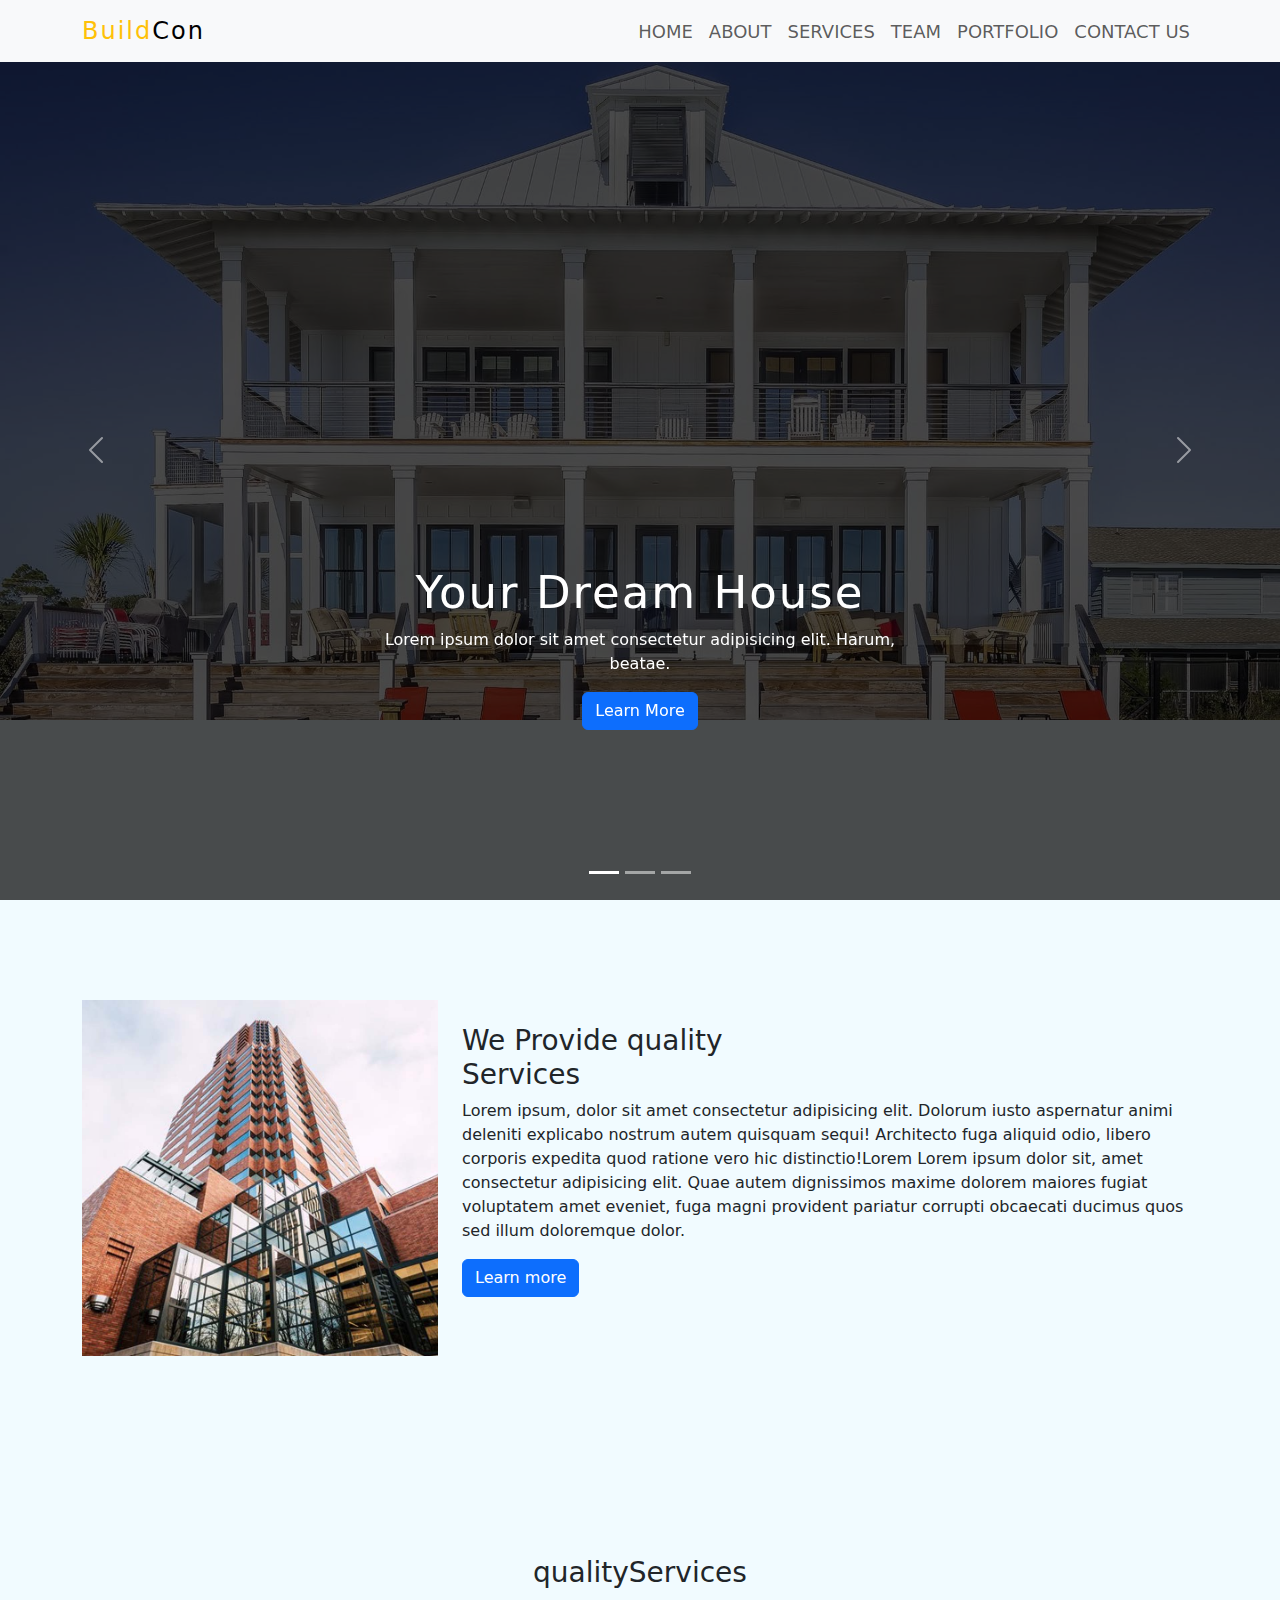
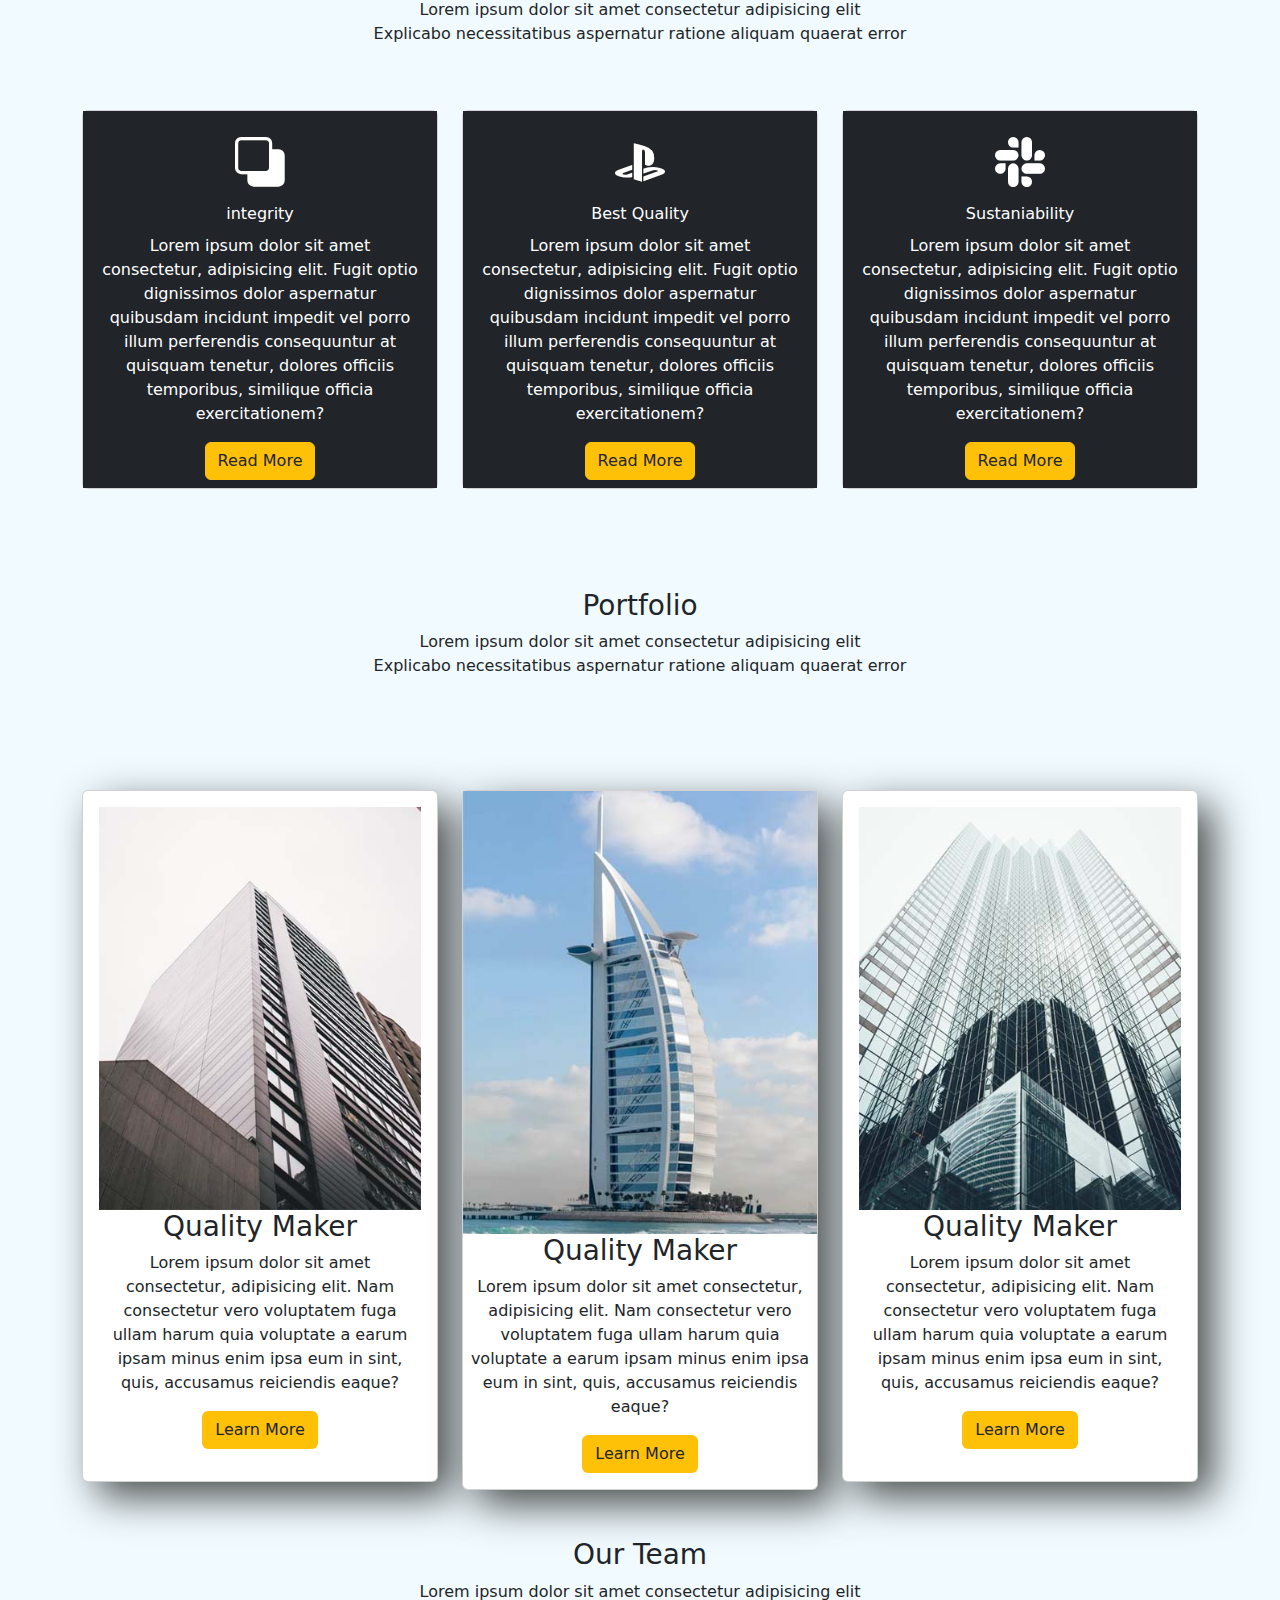
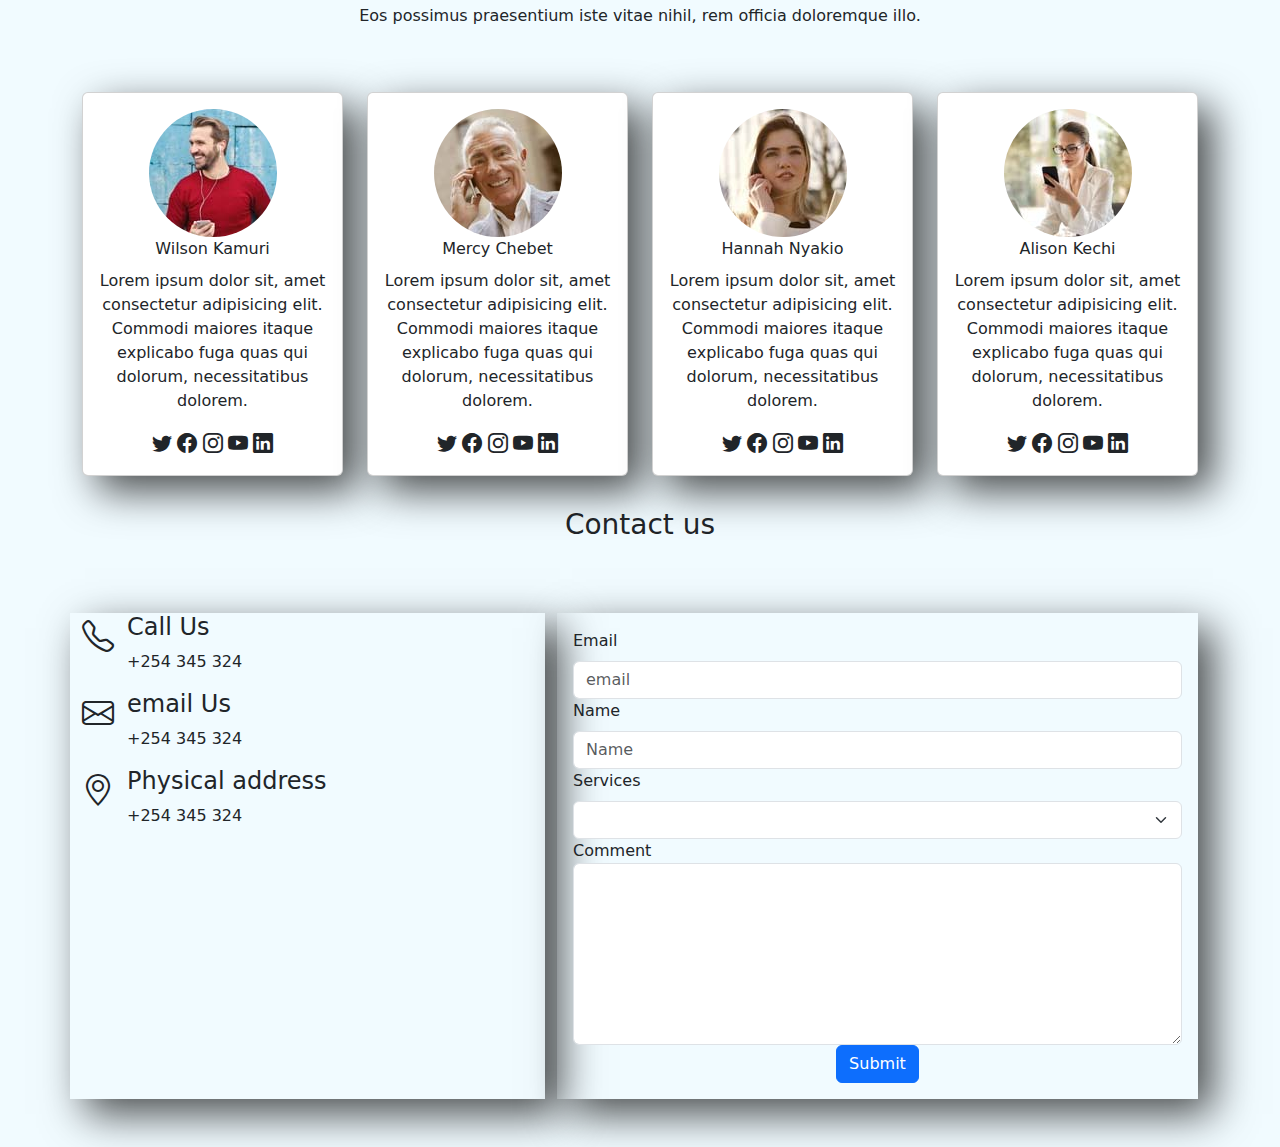
<file: index.html>
<!DOCTYPE html>
<html lang="en">
<head>
    <meta charset="UTF-8">
    <meta name="viewport" content="width=device-width, initial-scale=1.0">
    <title>Landing page</title>
    <link href="https://cdn.jsdelivr.net/npm/bootstrap@5.3.3/dist/css/bootstrap.min.css" rel="stylesheet" integrity="sha384-QWTKZyjpPEjISv5WaRU9OFeRpok6YctnYmDr5pNlyT2bRjXh0JMhjY6hW+ALEwIH" crossorigin="anonymous">

    <link rel="stylesheet" href="https://cdn.jsdelivr.net/npm/bootstrap-icons@1.11.3/font/bootstrap-icons.min.css">

    <link rel="stylesheet" href="styles.css">

</head>
<body>
    
    <section id="navbar">
        <nav class="navbar navbar-expand-lg bg-body-tertiary fixed-top">
            <div class="container">
              <a class="navbar-brand" href="#"><span class="text-warning">Build</span>Con</a>
              <button class="navbar-toggler" type="button" data-bs-toggle="collapse" data-bs-target="#navbarSupportedContent" aria-controls="navbarSupportedContent" aria-expanded="false" aria-label="Toggle navigation">
                <span class="navbar-toggler-icon"></span>
              </button>
              <div class="collapse navbar-collapse" id="navbarSupportedContent">
                <ul class="navbar-nav ms-auto mb-2 mb-lg-0">
                  
                  <li class="nav-item">
                    <a class="nav-link" href="#home">Home</a>
                  </li>

                  <li class="nav-item">
                    <a class="nav-link" href="#about">About</a>
                  </li>
                  
                  <li class="nav-item">
                    <a class="nav-link" href="#services">Services</a>
                  </li>

                  <li class="nav-item">
                    <a class="nav-link" href="#team">Team</a>
                  </li>
                  
                  <li class="nav-item">
                    <a class="nav-link" href="#portfolio">Portfolio</a>
                  </li>

                  <li class="nav-item">
                    <a class="nav-link" href="#contact">Contact Us</a>
                  </li>
                  
                  
                   
                </ul>
               
              </div>
            </div>
          </nav>
    </section>

    <!-- carousel section -->

    <section id="home">

        <div id="carouselExampleCaptions" class="carousel slide">
            <div class="carousel-indicators">
              <button type="button" data-bs-target="#carouselExampleCaptions" data-bs-slide-to="0" class="active" aria-current="true" aria-label="Slide 1"></button>
              <button type="button" data-bs-target="#carouselExampleCaptions" data-bs-slide-to="1" aria-label="Slide 2"></button>
              <button type="button" data-bs-target="#carouselExampleCaptions" data-bs-slide-to="2" aria-label="Slide 3"></button>
            </div>
            <div class="carousel-inner">
              <div class="carousel-item active">
                <img src="images/home-2.jpg" class="d-block w-100" alt="...">
                <div class="carousel-caption ">
                  <h5>Your Dream House</h5>
                  <p>Lorem ipsum dolor sit amet consectetur adipisicing elit. Harum, beatae.</p>
                  <a href="" class="btn btn-primary mt-3">Learn More</a>
                </div>
              </div>
              <div class="carousel-item">
                <img src="images/home-3.jpg" class="d-block w-100" alt="...">
                <div class="carousel-caption ">
                  <h5>Dedicated Partner</h5>
                  <p>Lorem ipsum dolor sit amet consectetur adipisicing elit. Modi alias temporibus nesciunt tempore iste? Magni.</p>
                  <a href="" class="btn btn-primary mt-3">Learn More</a>
                </div>
              </div>
              <div class="carousel-item">
                <img src="images/home-2.jpg" class="d-block w-100" alt="...">
                <div class="carousel-caption ">
                  <h5>Construction Innovation</h5>
                  <p>Lorem ipsum dolor, sit amet consectetur adipisicing elit. Veritatis eos quia culpa?.</p>
                  <a href="" class="btn btn-primary mt-3">Learn More</a>
                </div>
              </div>
            </div>
            <button class="carousel-control-prev" type="button" data-bs-target="#carouselExampleCaptions" data-bs-slide="prev">
              <span class="carousel-control-prev-icon" aria-hidden="true"></span>
              <span class="visually-hidden">Previous</span>
            </button>
            <button class="carousel-control-next" type="button" data-bs-target="#carouselExampleCaptions" data-bs-slide="next">
              <span class="carousel-control-next-icon" aria-hidden="true"></span>
              <span class="visually-hidden">Next</span>
            </button>
          </div>

    </section>

    <!-- about section -->

    <section id="about" class="section-padding">
        <div class="container">
            <div class="row">
                <div class="col-lg-4 col-md-12 col-12">
                    <div class="about-img">
                        <img src="images/about.jpg" alt="" class="img-fluid">
                    </div>
                </div>
                <div class="col-lg-8 col-md-12 col-12">
                    <div class="about-text my-md-4">
                        <h3>We Provide quality <br> Services</h3>
                        <p>Lorem ipsum, dolor sit amet consectetur adipisicing elit. Dolorum iusto aspernatur animi deleniti explicabo nostrum autem quisquam sequi! Architecto fuga aliquid odio, libero corporis expedita quod ratione vero hic distinctio!Lorem Lorem ipsum dolor sit, amet consectetur adipisicing elit. Quae autem dignissimos maxime dolorem maiores fugiat voluptatem amet eveniet, fuga magni provident pariatur corrupti obcaecati ducimus quos sed illum doloremque dolor.</p>
                        <a href="#" class="btn btn-primary">Learn more</a>
                    </div>
                </div>
            </div>
        </div>
    </section>

    <!-- services section-------- -->
    <section id="services" class="services section-padding">
        <div class="container">
            <div class="row">
                <div class="col-12 col-md-12">
                    <div class="text-center pb-5">
                        <h3>qualityServices</h3>
                    <p>Lorem ipsum dolor sit amet consectetur adipisicing elit <br> Explicabo necessitatibus aspernatur ratione aliquam quaerat error </p>
                    </div>
                </div>
            </div>

            <div class="row">
                <div class="col-lg-4 col-md-12">
                    <div class="card">
                        <div class="card-body text-center bg-dark text-white pb-2">
                            <i class="bi bi-subtract"></i>
                            <div class="card-title">integrity</div>
                            <p>Lorem ipsum dolor sit amet consectetur, adipisicing elit. Fugit optio dignissimos dolor aspernatur quibusdam incidunt impedit vel porro illum perferendis consequuntur at quisquam tenetur, dolores officiis temporibus, similique officia exercitationem?</p>
                            <div class="btn btn-warning text-dark">Read More</div>

                        </div>
                    </div>
                </div>

                <div class="col-lg-4 col-md-12">
                    <div class="card">
                        <div class="card-body text-center bg-dark text-white pb-2">
                            <i class="bi bi-playstation"></i>
                            <div class="card-title">Best Quality</div>
                            <p>Lorem ipsum dolor sit amet consectetur, adipisicing elit. Fugit optio dignissimos dolor aspernatur quibusdam incidunt impedit vel porro illum perferendis consequuntur at quisquam tenetur, dolores officiis temporibus, similique officia exercitationem?</p>
                            <div class="btn btn-warning text-dark">Read More</div>

                        </div>
                    </div>
                </div>

                <div class="col-lg-4 col-md-12">
                    <div class="card">
                        <div class="card-body text-center bg-dark text-white pb-2">
                            <i class="bi bi-slack"></i>
                            <div class="card-title">Sustaniability</div>
                            <p>Lorem ipsum dolor sit amet consectetur, adipisicing elit. Fugit optio dignissimos dolor aspernatur quibusdam incidunt impedit vel porro illum perferendis consequuntur at quisquam tenetur, dolores officiis temporibus, similique officia exercitationem?</p>
                            <div class="btn btn-warning text-dark">Read More</div>

                        </div>
                    </div>
                </div>
            </div>
        </div>
    </section>

    <!-- ---------------portfolio-------------- -->

    <section id="portfolio" class="portfolio section-spacing">
        <div class="container section-spacing">
            <div class="row pb-5">
                <div class="col-12 col-md-12">
                    <div class="text-center pb-5">
                        <h3>Portfolio</h3>
                    <p>Lorem ipsum dolor sit amet consectetur adipisicing elit <br> Explicabo necessitatibus aspernatur ratione aliquam quaerat error </p>
                    </div>
                </div>
            </div>

            <div class="row">
                <div class="col-lg-4 col-md-12 col-12">
                    <div class="card text-center  text-dark pb-3">
                        <div class="card-body">
                            <div class="img-area">
                                <img src="images/project-1.jpg" alt="" class="img-fluid">
                            </div>
                            <h3>Quality Maker</h3>
                            <p>Lorem ipsum dolor sit amet consectetur, adipisicing elit. Nam consectetur vero voluptatem fuga ullam harum quia voluptate a earum ipsam minus enim ipsa eum in sint, quis, accusamus reiciendis eaque?</p>
                            <div class="btn bg-warning text-dark">Learn More</div>
                            
                        </div>
                    </div>
                </div>

                <div class="col-lg-4 col-md-12 col-12">
                    <div class="card text-dark pb-3">
                        <div class="card-bod text-center">
                            <div class="img-area">
                                <img src="images/project-2.jpg" alt="" class="img-fluid">
                            </div>
                            <h3>Quality Maker</h3>
                            <p>Lorem ipsum dolor sit amet consectetur, adipisicing elit. Nam consectetur vero voluptatem fuga ullam harum quia voluptate a earum ipsam minus enim ipsa eum in sint, quis, accusamus reiciendis eaque?</p>
                            <div class="btn bg-warning text-dark">Learn More</div>
                        </div>
                    </div>
                </div>

                <div class="col-lg-4 col-md-12 col-12">
                    <div class="card text-dark pb-3">
                        <div class="card-body text-center">
                            <div class="img-area">
                                <img src="images/project-3.jpg" alt="" class="img-fluid">
                            </div>
                            <h3>Quality Maker</h3>
                            <p>Lorem ipsum dolor sit amet consectetur, adipisicing elit. Nam consectetur vero voluptatem fuga ullam harum quia voluptate a earum ipsam minus enim ipsa eum in sint, quis, accusamus reiciendis eaque?</p>
                            <div class="btn bg-warning text-dark">Learn More</div>
                        </div>
                    </div>
                </div>
            </div>
        </div>
    </section>

    <!-- --------our team--------- -->

    <section id="team" class="team section-spacing">
        <div class="container">
            <div class="row">
                <div class="col-lg-12 col-md-12 text-center py-5">
                    <h3>Our Team</h3>
                    <p>Lorem ipsum dolor sit amet consectetur adipisicing elit <br> Eos possimus praesentium iste vitae nihil, rem officia doloremque illo.</p>
                </div>
            </div>

            <div class="row pb-3">
                <div class="col-lg-3 col-md-12">
                    <div class="card text-center">
                        <div class="card-body">
                            <img src="images/team-1.jpg" alt="" class="img-fluid rounded-circle">
                            <div class="card-title">Wilson Kamuri</div>
                            <p class="card-text">Lorem ipsum dolor sit, amet consectetur adipisicing elit. Commodi maiores itaque explicabo fuga quas qui dolorum, necessitatibus dolorem.</p>
                            <div class="social-links">
                                <i class="bi bi-twitter"></i>
                                <i class="bi bi-facebook"></i>
                                <i class="bi bi-instagram"></i>
                                <i class="bi bi-youtube"></i>
                                <i class="bi bi-linkedin"></i>

                            </div>
                        </div>
                    </div>
                </div>

                <div class="col-lg-3 col-md-12">
                    <div class="card text-center">
                        <div class="card-body">
                            <img src="images/team-2.jpg" alt="" class="img-fluid rounded-circle">
                            <div class="card-title">Mercy Chebet</div>
                            <p class="card-text">Lorem ipsum dolor sit, amet consectetur adipisicing elit. Commodi maiores itaque explicabo fuga quas qui dolorum, necessitatibus dolorem.</p>
                            <div class="social-links">
                                <i class="bi bi-twitter"></i>
                                <i class="bi bi-facebook"></i>
                                <i class="bi bi-instagram"></i>
                                <i class="bi bi-youtube"></i>
                                <i class="bi bi-linkedin"></i>

                            </div>
                        </div>
                    </div>
                </div>

                <div class="col-lg-3 col-md-12">
                    <div class="card text-center">
                        <div class="card-body">
                            <img src="images/team-3.jpg" alt="" class="img-fluid rounded-circle">
                            <div class="card-title">Hannah Nyakio</div>
                            <p class="card-text">Lorem ipsum dolor sit, amet consectetur adipisicing elit. Commodi maiores itaque explicabo fuga quas qui dolorum, necessitatibus dolorem.</p>
                            <div class="social-links">
                                <i class="bi bi-twitter"></i>
                                <i class="bi bi-facebook"></i>
                                <i class="bi bi-instagram"></i>
                                <i class="bi bi-youtube"></i>
                                <i class="bi bi-linkedin"></i>

                            </div>
                        </div>
                    </div>
                </div>

                <div class="col-lg-3 col-md-12">
                    <div class="card text-center">
                        <div class="card-body">
                            <img src="images/team-4.jpg" alt="" class="img-fluid rounded-circle">
                            <div class="card-title">Alison Kechi</div>
                            <p class="card-text">Lorem ipsum dolor sit, amet consectetur adipisicing elit. Commodi maiores itaque explicabo fuga quas qui dolorum, necessitatibus dolorem.</p>
                            <div class="social-links">
                                <i class="bi bi-twitter"></i>
                                <i class="bi bi-facebook"></i>
                                <i class="bi bi-instagram"></i>
                                <i class="bi bi-youtube"></i>
                                <i class="bi bi-linkedin"></i>

                            </div>
                        </div>
                    </div>
                </div>
            </div>

        </div>
    </section>

    <!-- contact us section -->

    <section id="contact" class="contact section-spacing mt-3">
    <div class="container">
        <div class="row">
           <div class="text-center pb-3">
            <h3>Contact us</h3>
           </div>
        </div>
        <div class="row py-5">
            <div class="col-lg-5 contact-left">
                
                <div class="call">
                    <i class="bi bi-telephone"></i>
                    <h4>Call Us</h4>
                    <p>+254 345 324</p>
                </div>
                <div class="call">
                    <i class="bi bi-envelope"></i>
                   
                    <h4>email Us</h4>
                    <p>+254 345 324</p>
                </div>
                <div class="call">
                    <i class="bi bi-geo-alt"></i>
                    <h4>Physical address </h4>
                    <p>+254 345 324</p>
                </div>
                <div class="map">
                    <iframe src="https://www.google.com/maps/embed?pb=!1m14!1m12!1m3!1d31912.426374744693!2d36.99679921083984!3d-1.1220324000000048!2m3!1f0!2f0!3f0!3m2!1i1024!2i768!4f13.1!5e0!3m2!1sen!2ske!4v1711584411407!5m2!1sen!2ske"  style="border:0;" allowfullscreen="" loading="lazy" referrerpolicy="no-referrer-when-downgrade"></iframe>
                </div>
            </div>
            <div class="col-lg-7">
                <form action="" class="p-3">
                    <div>
                        <label for="email" class="form-label">Email</label>
                        <input type="email" id="email" class="form-control" placeholder="email">
                    </div>
                         <div>
                        <label for="name" class="form-label">Name</label>
                        <input type="text" id="name" class="form-control" placeholder="Name">
                    </div>
                      <div>
                          <label for="service" class="form-label">Services</label>
                          <select class="form-select" name="select" id="service">
                              <option value="none" selected></option>
                              <option value="techincal">Technical Services</option>
                              <option value="support" >Support Services</option>
                              <option value="cloud">Cloud Services</option>
                          </select>
                          <label for="comment">Comment</label>
                         <div>
                              <textarea name="comment" id="comment" cols="30" rows="7" class="form-control">
    
                          </textarea>
                         </div>
                          <div class="text-center">
                               <button class="btn btn-primary">Submit</button>
    
                          </div>
    
    
                      </div>
                  </form>
            </div>
        </div>
        
    </div>
</section>

    <script src="https://cdn.jsdelivr.net/npm/bootstrap@5.3.3/dist/js/bootstrap.bundle.min.js" integrity="sha384-YvpcrYf0tY3lHB60NNkmXc5s9fDVZLESaAA55NDzOxhy9GkcIdslK1eN7N6jIeHz" crossorigin="anonymous"></script>
</body>
</html>
</file>
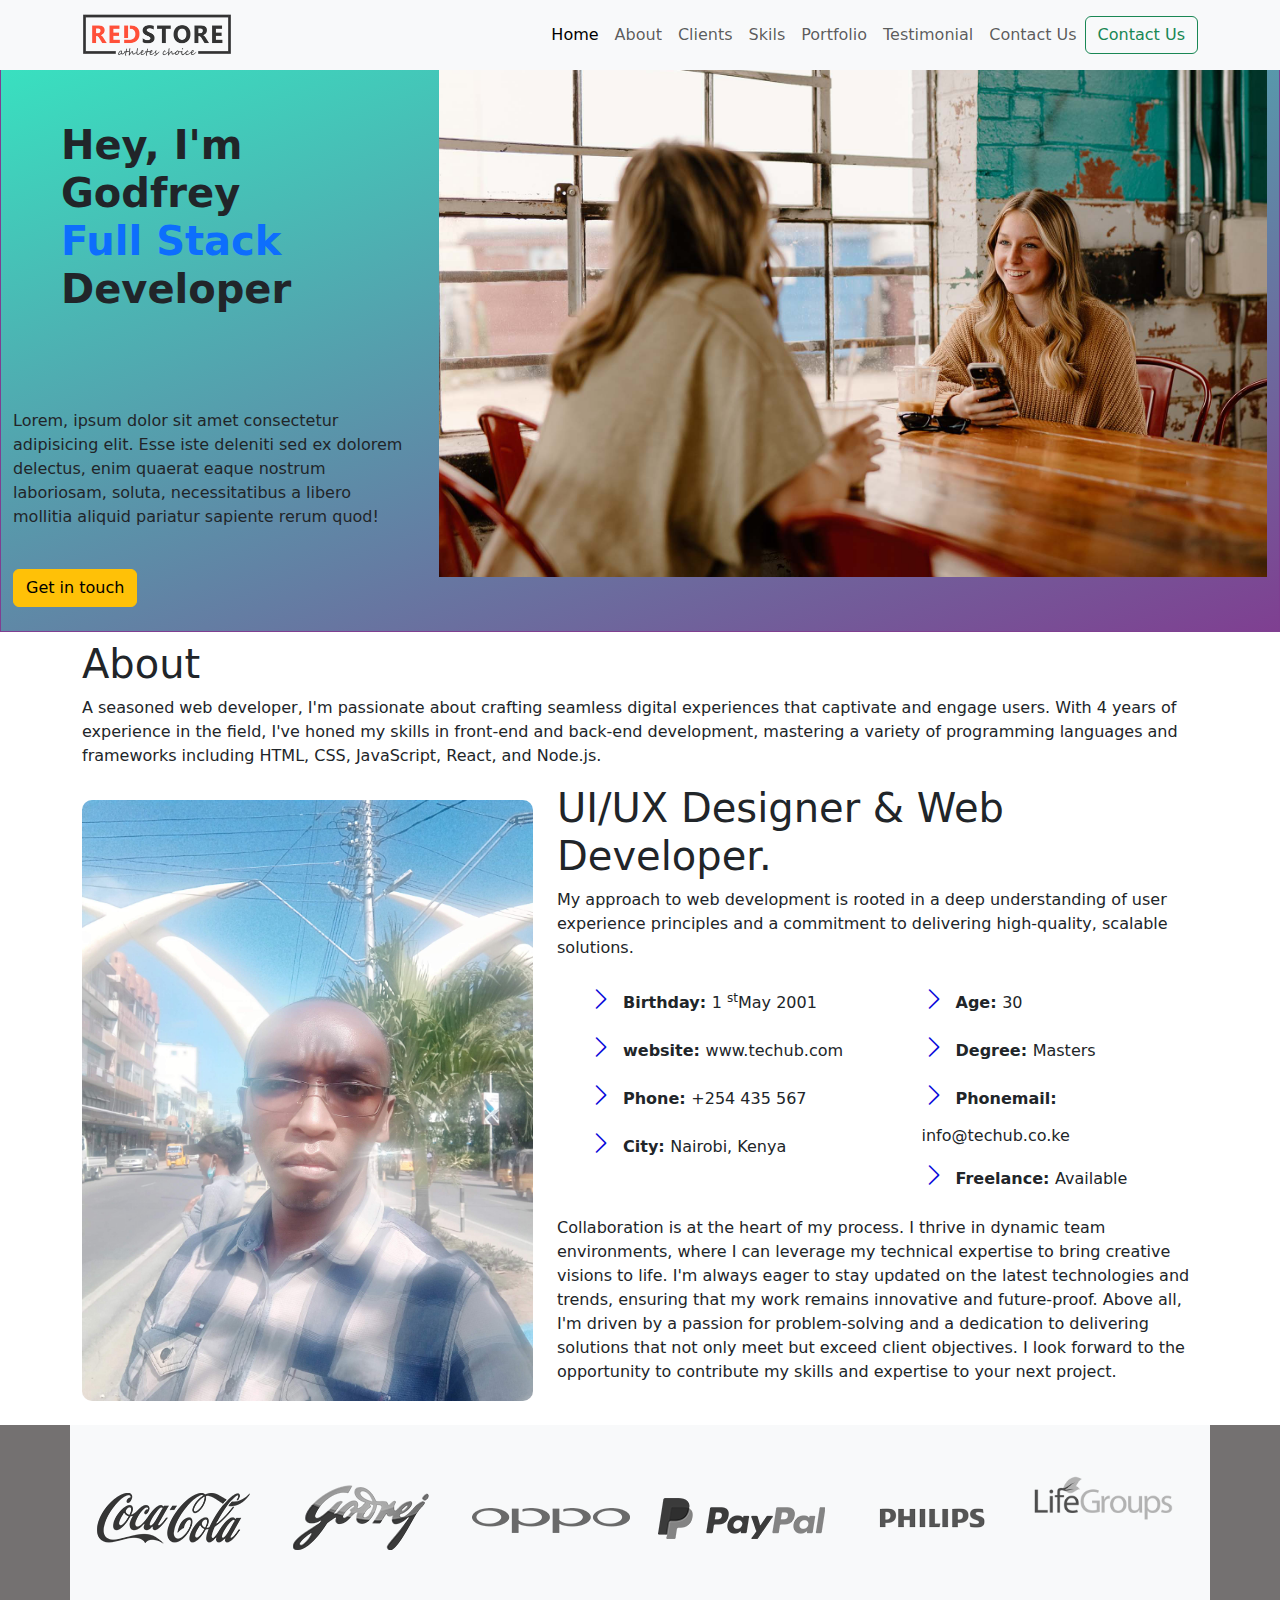
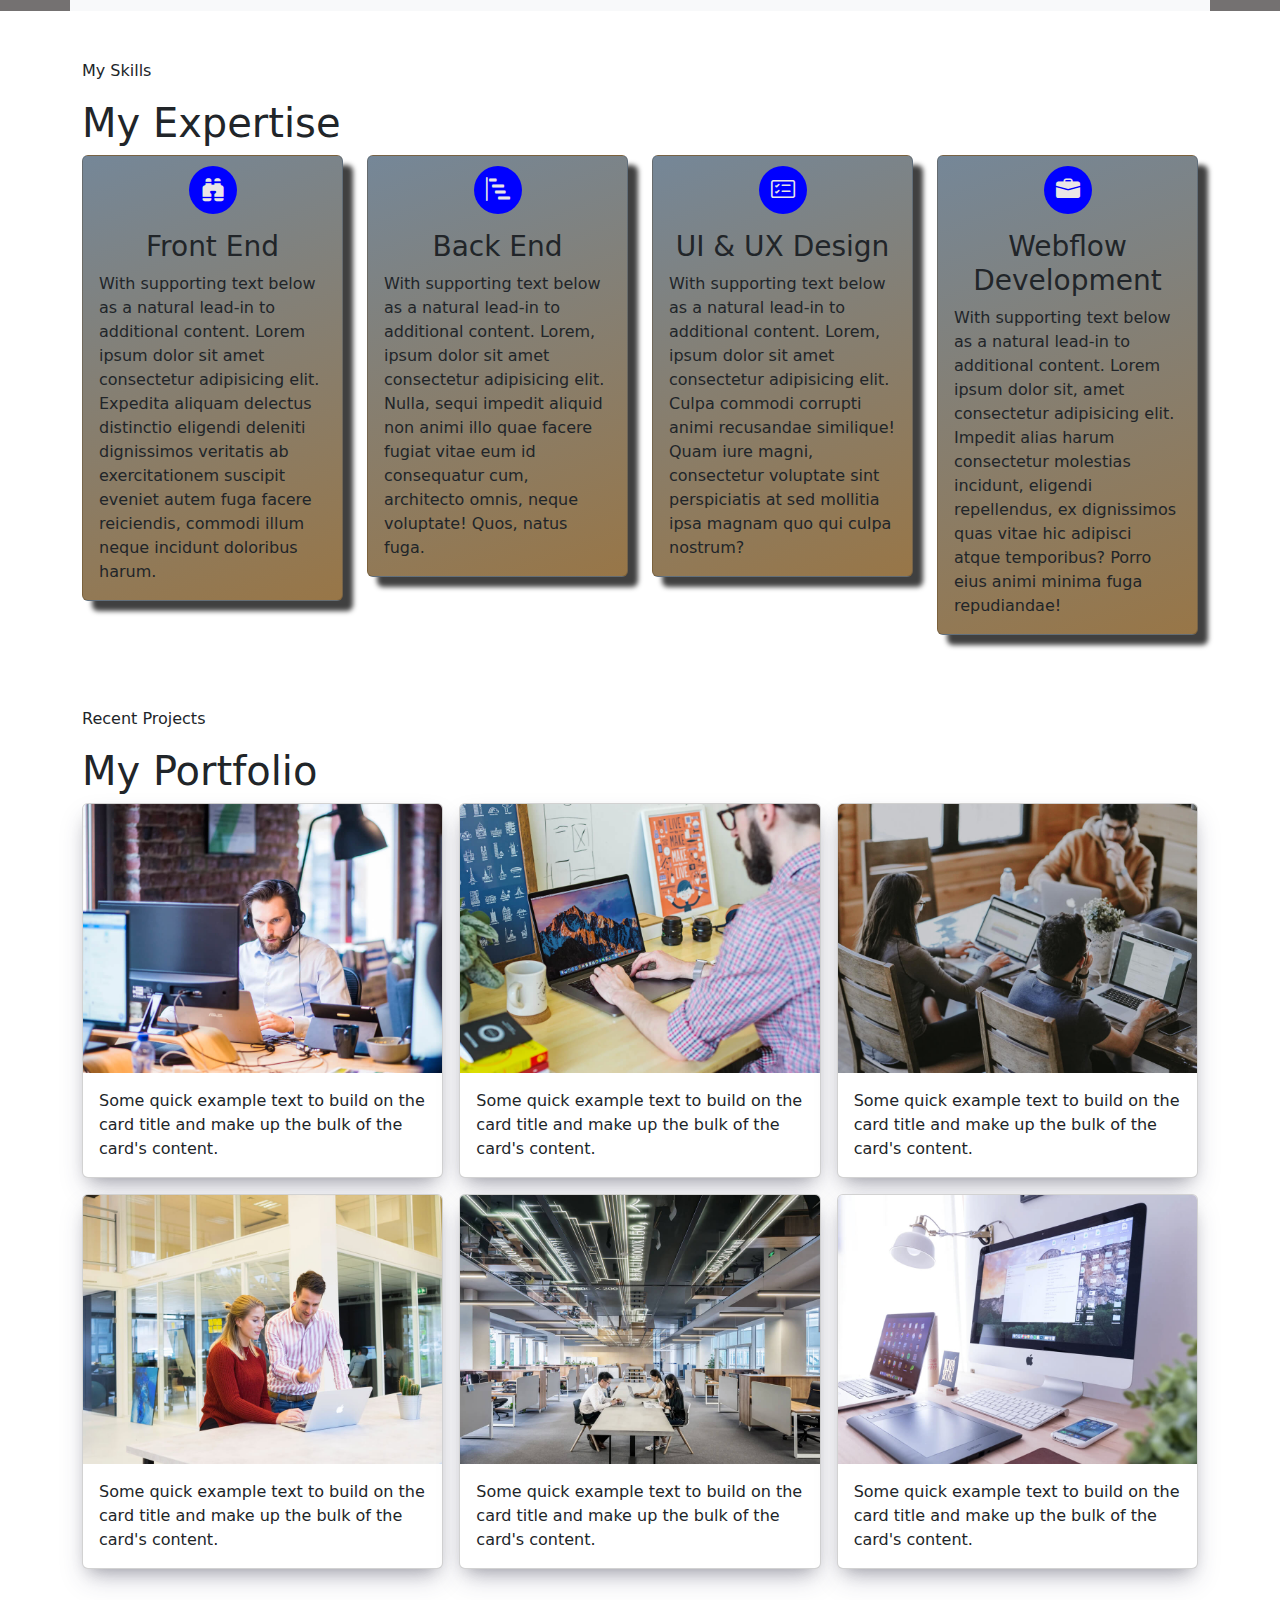
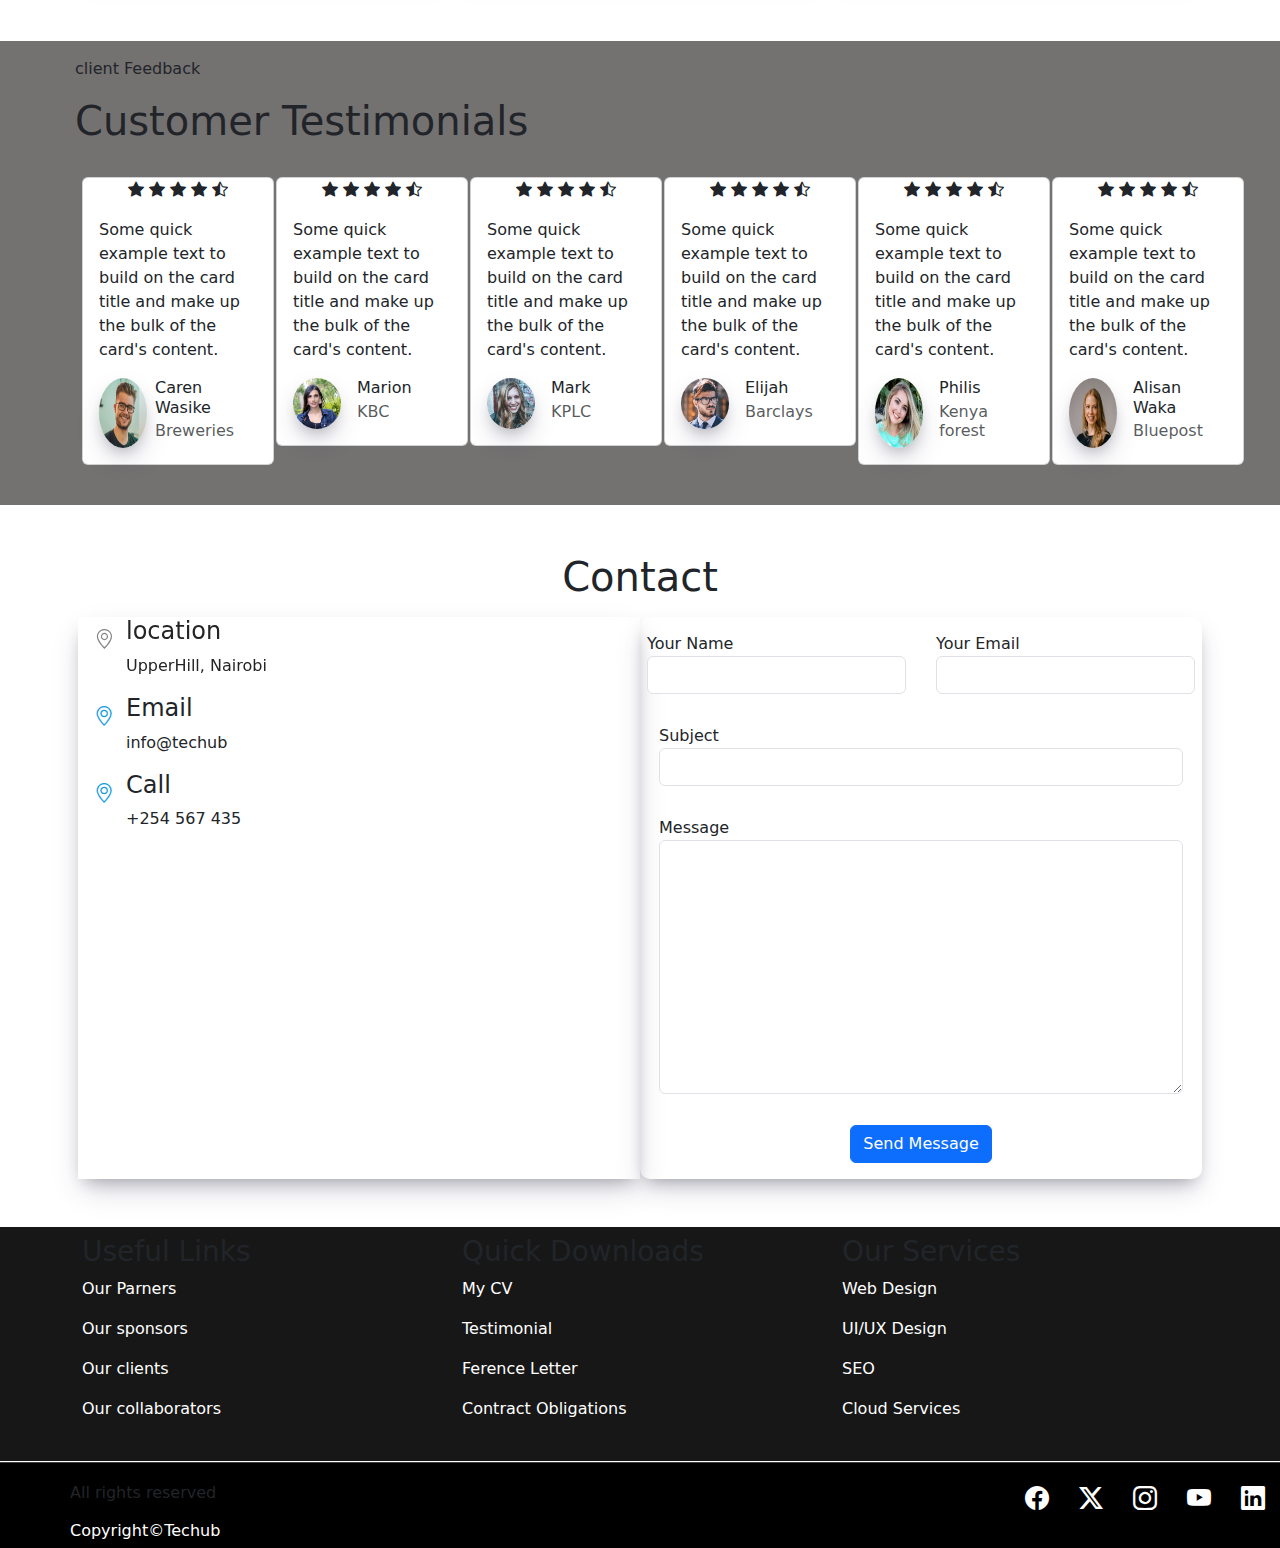
<file: protfolio.html>
<!DOCTYPE html>
<html lang="en">
<head>
    <meta charset="UTF-8">
    <meta name="viewport" content="width=device-width, initial-scale=1.0">
    <title>Godfrey Karugu-portfolio</title>
    <link href="https://cdn.jsdelivr.net/npm/bootstrap@5.3.3/dist/css/bootstrap.min.css" rel="stylesheet" integrity="sha384-QWTKZyjpPEjISv5WaRU9OFeRpok6YctnYmDr5pNlyT2bRjXh0JMhjY6hW+ALEwIH" crossorigin="anonymous">

    <link rel="stylesheet" href="https://cdn.jsdelivr.net/npm/bootstrap-icons@1.11.3/font/bootstrap-icons.min.css">
    <link rel="stylesheet" href="portfolio.css">

</head>
<body>
        <!-- ----------Navbar section-------------- -->

        <section>

            <nav class="navbar navbar-expand-lg bg-body-tertiary fixed-top">
                <div class="container">
                  <a class="navbar-brand" href="#"><img src="images/logo.png" aria-colcount ="" style="width: 150px; object-fit: cover;"></a>
                  <button class="navbar-toggler" type="button" data-bs-toggle="collapse" data-bs-target="#navbarSupportedContent" aria-controls="navbarSupportedContent" aria-expanded="false" aria-label="Toggle navigation">
                    <span class="navbar-toggler-icon"></span>
                  </button>
                  <div class="collapse navbar-collapse" id="navbarSupportedContent">
                    <ul class="navbar-nav ms-auto mb-2 mb-lg-0">
                      <li class="nav-item">
                        <a class="nav-link active" aria-current="page" href="#hero">Home</a>
                      </li>

                      <li class="nav-item">
                        <a class="nav-link" href="#about">About</a>
                      </li>
                      <li class="nav-item">
                        <a class="nav-link" href="#clients">Clients</a>
                      </li>
                      <li class="nav-item">
                        <a class="nav-link" href="#skills">Skils</a>
                      </li>
                     
                      <li class="nav-item">
                        <a class="nav-link" href="#portfolio">Portfolio</a>
                      </li>
                      <li class="nav-item">
                        <a class="nav-link" href="#testimonials">Testimonial</a>
                      </li>
                      <li class="nav-item">
                        <a class="nav-link" href="#contact">Contact Us</a>
                      </li>
                    </ul>
                    
                    <button class="btn btn-outline-success" type="submit">Contact Us</button>
                  </div>
                </div>
              </nav>

        </section>

        <main>
            <!------------------ hero section----------------------- -->
            <div class="container-fluid  py-4" id="hero">
                <div class="row">
                    <div class="col-md-4">
                        <h1 class="text-capitalize fs-1 fw-bold ms-5 my-5 py-5">Hey, I'm Godfrey <br> <span class="text-primary">full stack</span> <br> developer</h1>
                        <p>
                            Lorem, ipsum dolor sit amet consectetur adipisicing elit. Esse iste deleniti sed ex dolorem delectus, enim quaerat eaque nostrum laboriosam, soluta, necessitatibus a libero mollitia aliquid pariatur sapiente rerum quod!
                        </p>
                        <button class="btn btn-warning mt-4">Get in touch</button>
                    </div>

                    <div class="col-md-8">
                        <img src="images/hero-bg.jpg" class="img-fluid"></col-md-7>
                    </div>
            </div>
            </div>

            <!-- ---------About Section------------------- -->
            <section id="about" class="about my-2">
              <div class="container">
                <div >
                  <h1>About</h1>
                  <p>
                    A seasoned web developer, I'm passionate about crafting seamless digital experiences that captivate and engage users. With 4 years of experience in the field, I've honed my skills in front-end and back-end development, mastering a variety of programming languages and frameworks including HTML, CSS, JavaScript, React, and Node.js.
                  </p>
                </div>

                <div class="row">
                  <div class="col-md-5">
                    <img src="images/pics/pic-8.jpg" class="img-fluid mt-3">
                  </div>

                  <div class="col-md-7">
                    <h1>UI/UX Designer & Web Developer.</h1>
                    <p>
                      My approach to web development is rooted in a deep understanding of user experience principles and a commitment to delivering high-quality, scalable solutions.
                    </p>
                    <div class="row">
                      <div class="col-md-6">
                        <ul>
                          <li><i class="bi bi-chevron-right"></i><strong>Birthday:   </strong><span>1 <sup>st</sup>May 2001</span></li>
                          <li><i class="bi bi-chevron-right"></i><strong>website:   </strong><span>www.techub.com</span></li>
                          <li><i class="bi bi-chevron-right"></i><strong>Phone:   </strong><span>+254 435 567</span></li>
                          <li><i class="bi bi-chevron-right"></i><strong>City:   </strong><span>Nairobi, Kenya</span></li>
                          
                        </ul>
                      </div>
                      
                      
                      <div class="col-md-6">
                        <ul>
                          <li><i class="bi bi-chevron-right"></i><strong>Age:   </strong><span>30</span></li>
                          <li><i class="bi bi-chevron-right"></i><strong>Degree:   </strong><span>Masters</span></li>
                          <li><i class="bi bi-chevron-right"></i><strong>Phonemail:   </strong><span>info@techub.co.ke</span></li>
                          <li><i class="bi bi-chevron-right"></i><strong>Freelance:   </strong><span>Available</span></li>
                          
                        </ul>
                      </div>
                    </div>

                    <p>
                      Collaboration is at the heart of my process. I thrive in dynamic team environments, where I can leverage my technical expertise to bring creative visions to life. I'm always eager to stay updated on the latest technologies and trends, ensuring that my work remains innovative and future-proof. Above all, I'm driven by a passion for problem-solving and a dedication to delivering solutions that not only meet but exceed client objectives. I look forward to the opportunity to contribute my skills and expertise to your next project.
                    </p>
  
                  </div>
                </div>

                
              </div>

            </section>

            <!------------------ our clients------------------------------- -->

            <section id="clients">
                <div class="container my-4 py-5 bg-light" >
                    <div class="row">
                        <div class="col-md-2">
                            <img src="images/logo-coca-cola.png" alt=""  class="c-img">
                        </div>
                        <div class="col-md-2">
                            <img src="images/logo-godrej.png" alt=""  class="c-img">
                            
                        </div>
                        <div class="col-md-2">
                            <img src="images/logo-oppo.png" alt=""  class="c-img">
                            
                        </div>
                        <div class="col-md-2">
                            <img src="images/logo-paypal.png" alt=""  class="c-img">  
                        </div>

                        <div class="col-md-2">
                            <img src="images/logo-philips.png" alt=""  class="c-img">
                        </div>
                        <div class="col-md-2">
                            <img src="images/client-3.png" style="height: 50px;" class="c-img">
                        </div>
                      
                    </div>


                </div>
            </section>  


            <!-- ......................... Services section ------------------------ -->
            <section id="skills">
                <div class="container my-5">
                    <p>My Skills</p>
                    <h1>My Expertise</h1>
                    <div class="row">

                        <div class="col-md-3">
                            <div class="card s-card">
                                <div class="icon"><i class="bi bi-binoculars-fill s-icon"></i></div>
                              <div class="card-body">
                                <h5 class="card-title text-center fs-3">Front End</h5>
                                <p class="card-text">With supporting text below as a natural lead-in to additional content. Lorem ipsum dolor sit amet consectetur adipisicing elit. Expedita aliquam delectus distinctio eligendi deleniti dignissimos veritatis ab exercitationem suscipit eveniet autem fuga facere reiciendis, commodi illum neque incidunt doloribus harum.</p>
                                <!-- <a href="#" class="btn btn-primary">Go somewhere</a> -->
                              </div>
                            </div>
                          </div>
                        <div class="col-md-3 mb-3 mb-sm-0">
                          <div class="card s-card">
                          <div class="icon">  <i class="bi bi-bar-chart-steps s-icon"></i></div>
                            <div class="card-body">
                              <h5 class="card-title text-center fs-3">Back End</h5>
                              <p class="card-text">With supporting text below as a natural lead-in to additional content. Lorem, ipsum dolor sit amet consectetur adipisicing elit. Nulla, sequi impedit aliquid non animi illo quae facere fugiat vitae eum id consequatur cum, architecto omnis, neque voluptate! Quos, natus fuga.</p>
                              <!-- <a href="#" class="btn btn-primary">Go somewhere</a> -->
                            </div>
                          </div>
                        </div>
                        <div class="col-md-3">
                          <div class="card s-card">
                                <div class="icon"><i class="bi bi-card-checklist s-icon"></i></div>
                            <div class="card-body">  
                              <h5 class="card-title text-center fs-3">UI & UX Design</h5>
                              <p class="card-text">With supporting text below as a natural lead-in to additional content. Lorem, ipsum dolor sit amet consectetur adipisicing elit. Culpa commodi corrupti animi recusandae similique! Quam iure magni, consectetur voluptate sint perspiciatis at sed mollitia ipsa magnam quo qui culpa nostrum? </p>
                              <!-- <a href="#" class="btn btn-primary">Go somewhere</a> -->
                            </div>
                          </div>
                        </div>
                        <div class="col-md-3">
                            <div class="card s-card">
                                <div class="icon"><i class="bi bi-briefcase-fill s-icon"></i></div>
                              <div class="card-body">
                              
                                <h5 class="card-title text-center fs-3">Webflow Development</h5>
                                <p class="card-text">With supporting text below as a natural lead-in to additional content. Lorem ipsum dolor sit, amet consectetur adipisicing elit. Impedit alias harum consectetur molestias incidunt, eligendi repellendus, ex dignissimos quas vitae hic adipisci atque temporibus? Porro eius animi minima fuga repudiandae! </p>
                                <!-- <a href="#" class="btn btn-primary">Go somewhere</a> -->
                              </div>
                            </div>
                          </div>
                      </div>
                </div>
            </section>


                       <!-- portfolio section ------------------------ -->
            <section id="portfolio">

              <div class="container my-5 py-4">
                <p>Recent Projects</p>
                <h1 class="">My Portfolio</h1>

                <div class="row g-3">
                  <div class="col-md-4">

                    <div class="card box" >
                      <img src="images/projects/blog-1.jpg" class="card-img-top" alt="...">
                      <div class="card-body">
                        <p class="card-text">Some quick example text to build on the card title and make up the bulk of the card's content.</p>
                      </div>
                    </div>
                  </div>
                  
                  <div class="col-md-4">
                    <div class="card box" >
                      <img src="images/projects/blog-2.jpg" class="card-img-top" alt="...">
                      <div class="card-body">
                        <p class="card-text">Some quick example text to build on the card title and make up the bulk of the card's content.</p>
                      </div>
                    </div>
                  </div>

                  <div class="col-md-4">
                    <div class="card box" >
                      <img src="images/projects/blog-3.jpg" class="card-img-top" alt="...">
                      <div class="card-body">
                        <p class="card-text">Some quick example text to build on the card title and make up the bulk of the card's content.</p>
                      </div>
                    </div>
                  </div>

                  <div class="col-md-4">
                    <div class="card box" >
                      <img src="images/projects/blog-4.jpg" class="card-img-top" alt="...">
                      <div class="card-body">
                        <p class="card-text">Some quick example text to build on the card title and make up the bulk of the card's content.</p>
                      </div>
                    </div>
                  </div>

                  <div class="col-md-4">
                    <div class="card box" >
                      <img src="images/projects/blog-5.jpg" class="card-img-top" alt="...">
                      <div class="card-body">
                        <p class="card-text">Some quick example text to build on the card title and make up the bulk of the card's content.</p>
                      </div>
                    </div>
                  </div>

                  <div class="col-md-4">
                    <div class="card box" >
                      <img src="images/projects/blog-6.jpg" class="card-img-top" alt="...">
                      <div class="card-body">
                        <p class="card-text">Some quick example text to build on the card title and make up the bulk of the card's content.</p>
                      </div>
                    </div>
                  </div>

                </div>
              </div>

            </section>


               <!-- testimonials section ------------------------ -->

               <section id="testimonials" class="my-5 py-3">
                <p class="m-15">client Feedback</p>
                <h1 class="m-15">Customer Testimonials</h1>

                <div class="container">
                <div class="row g-5" class="">
                  <div class="col-md-2">
                    <div class="card my-4" style="width: 12rem;" >
                      <div class="stars mx-auto">
                        <i class="bi bi-star-fill"></i>
                        <i class="bi bi-star-fill"></i>
                        <i class="bi bi-star-fill"></i>
                        <i class="bi bi-star-fill"></i>
                        <i class="bi bi-star-half"></i>
                      </div>
                      <div class="card-body">
                        <p class="card-text">Some quick example text to build on the card title and make up the bulk of the card's content.</p>
                        <div class="pic-title">
                          <img src="images/users/comments-5.jpg" style="width: 48px; border-radius: 50%;" class="me-2 box">
                          <div>
                            <h6 class="card-title">Caren Wasike</h6>
                          <h6 class="card-subtitle mb-2 text-body-secondary">Breweries</h6>
                          </div>
                        </div>
                       
                      </div>
                    </div>
                 </div>

                 <div class="col-md-2">
                  <div class="card my-4" style="width: 12rem;" >
                    <div class="stars mx-auto">
                      <i class="bi bi-star-fill"></i>
                      <i class="bi bi-star-fill"></i>
                      <i class="bi bi-star-fill"></i>
                      <i class="bi bi-star-fill"></i>
                      <i class="bi bi-star-half"></i>
                    </div>
                    <div class="card-body">
                      <p class="card-text">Some quick example text to build on the card title and make up the bulk of the card's content.</p>
                      <div class="pic-title">
                        <img src="images/users/comments-4.jpg" style="width: 48px; border-radius: 50%;" class="me-3 box">
                        <div>
                          <h6 class="card-title">Marion</h6>
                        <h6 class="card-subtitle mb-2 text-body-secondary">KBC</h6>
                        </div>
                      </div>
                     
                    </div>
                  </div>
               </div>

               <div class="col-md-2">
                <div class="card my-4" style="width: 12rem;" >
                  <div class="stars mx-auto">
                    <i class="bi bi-star-fill"></i>
                    <i class="bi bi-star-fill"></i>
                    <i class="bi bi-star-fill"></i>
                    <i class="bi bi-star-fill"></i>
                    <i class="bi bi-star-half"></i>
                  </div>
                  <div class="card-body">
                    <p class="card-text">Some quick example text to build on the card title and make up the bulk of the card's content.</p>
                    <div class="pic-title">
                      <img src="images/users/comments-3.jpg" style="width: 48px; border-radius: 50%;" class="me-3 box">
                      <div>
                        <h6 class="card-title">Mark </h6>
                      <h6 class="card-subtitle mb-2 text-body-secondary">KPLC</h6>
                      </div>
                    </div>
                   
                  </div>
                </div>
             </div>

             <div class="col-md-2">
              <div class="card my-4" style="width: 12rem;" >
                <div class="stars mx-auto">
                  <i class="bi bi-star-fill"></i>
                  <i class="bi bi-star-fill"></i>
                  <i class="bi bi-star-fill"></i>
                  <i class="bi bi-star-fill"></i>
                  <i class="bi bi-star-half"></i>
                </div>
                <div class="card-body">
                  <p class="card-text">Some quick example text to build on the card title and make up the bulk of the card's content.</p>
                  <div class="pic-title">
                    <img src="images/users/comments-2.jpg" style="width: 48px; border-radius: 50%;" class="me-3 box">
                    <div>
                      <h6 class="card-title">Elijah </h6>
                    <h6 class="card-subtitle mb-2 text-body-secondary">Barclays</h6>
                    </div>
                  </div>
                 
                </div>
              </div>
           </div>

               <div class="col-md-2">
                <div class="card my-4" style="width: 12rem;" >
                  <div class="stars mx-auto">
                    <i class="bi bi-star-fill"></i>
                    <i class="bi bi-star-fill"></i>
                    <i class="bi bi-star-fill"></i>
                    <i class="bi bi-star-fill"></i>
                    <i class="bi bi-star-half"></i>
                  </div>
                  <div class="card-body">
                    <p class="card-text">Some quick example text to build on the card title and make up the bulk of the card's content.</p>
                    <div class="pic-title">
                      <img src="images/users/comments-1.jpg" style="width: 48px; border-radius: 50%;" class="me-3 box">
                      <div>
                        <h6 class="card-title">Philis </h6>
                      <h6 class="card-subtitle mb-2 text-body-secondary">Kenya forest</h6>
                      </div>
                    </div>
                   
                  </div>


                </div>
             </div>

                 <div class="col-md-2">
                  <div class="card my-4" style="width: 12rem;" >
                    <div class="stars mx-auto">
                      <i class="bi bi-star-fill"></i>
                      <i class="bi bi-star-fill"></i>
                      <i class="bi bi-star-fill"></i>
                      <i class="bi bi-star-fill"></i>
                      <i class="bi bi-star-half"></i>
                    </div>
                    <div class="card-body">
                      <p class="card-text">Some quick example text to build on the card title and make up the bulk of the card's content.</p>
                      <div class="pic-title">
                        <img src="images/user-1.png" style="width: 48px; border-radius: 50%;" class="me-3 box">
                        <div>
                          <h6 class="card-title">Alisan Waka</h6>
                        <h6 class="card-subtitle mb-2 text-body-secondary">Bluepost</h6>
                        </div>
                      </div>
                     
                    </div>
                  </div>
               </div>

                </div>
              </div>
               </section>

               <!-- ----------------contact section---------------------- -->

               <section id="contact" class="contact">

                <div class="container my-5">
                  <h1 class="text-center text-capitalize my-3">contact</h1>
                  <div class="row g-2">

                    <div class="col-md-6 box">

                      <div class=" info location">
                        <i class="bi bi-geo-alt"></i>
                        <h4>location</h4>
                        <p>UpperHill, Nairobi</p>
                      </div>

                      <div class=" info email">
                        <i class="bi bi-geo-alt"></i>
                        <h4>Email</h4>
                        <p>info@techub</p>
                      </div>

                      <div class=" info phone">
                        <i class="bi bi-geo-alt"></i>
                        <h4>Call</h4>
                        <p>+254 567 435</p>
                      </div>

                      <div class="map">
                        <iframe src="https://www.google.com/maps/embed?pb=!1m18!1m12!1m3!1d3988.788974374742!2d36.808642773207616!3d-1.3015207356392815!2m3!1f0!2f0!3f0!3m2!1i1024!2i768!4f13.1!3m3!1m2!1s0x182f10eeff1185c3%3A0x5021755f998f9175!2sBonds%20Garden%20Restaurant!5e0!3m2!1sen!2ske!4v1711482968319!5m2!1sen!2ske" width="400" height="300" style="border:0;border-radius: 10px;" allowfullscreen="" loading="lazy" referrerpolicy="no-referrer-when-downgrade" class="location"></iframe>
                      </div>
                    </div>

                    <div class="col-md-6 contact-form box">
                      <form action="">
                        <div class="row">
                          <div class="form-group col-md-6 ">
                            <label for="name">Your Name</label>
                            <input type="text" name="name" class="form-control" id="name" required>
                          </div>
                          <div class="form-group col-md-6">
                            <label for="name">Your Email</label>
                            <input type="email" class="form-control" name="email" id="email" required>
                          </div>
                        </div>
                        <div class="form-group">
                          <label for="name">Subject</label>
                          <input type="text" class="form-control" name="subject" id="subject" required>
                        </div>
                        <div class="form-group">
                          <label for="name">Message</label>
                          <textarea class="form-control" name="message" rows="10" required></textarea>
                        </div>
                        <div class="text-center"><button type="submit" class="btn btn-primary my-3">Send Message</button></div>
                      </form>
                    </div>

                  </div>
                </div>

               </section>

               <!-- footer section---------------------------- -->


               <section id="footer" class="footer mt-5 ">

                <div class="container">
                  <div class="row my-3 py-2">

                    <div class="col-md-4">
                      <h3>Useful Links</h3>
                      <p><a href="#">Our Parners</a></p>
                      <p><a href="#">Our sponsors</a></p>
                      <p><a href="#">Our clients</a></p>
                      <p><a href="#">Our collaborators</a></p>
                    </div>

                    <div class="col-md-4">
                      <h3>Quick Downloads</h3>
                      <p><a href="Cv.docx">My CV</a></p>
                      <p><a href="sponsors.docx">Testimonial</a></p>
                      <p><a href="Collaborators.docx">Ference Letter</a></p>
                      <p><a href="Cv.docx">Contract Obligations</a></p>
                    </div>

                    <div class="col-md-4">
                      <h3>Our Services</h3>
                      <p><a href="#">Web Design</a></p>
                      <p><a href="#">UI/UX Design</a></p>
                      <p><a href="#">SEO</a></p>
                      <p><a href="#">Cloud Services</a></p>
                    </div>
                 
                  </div>
               
                </div>
               </section>

               <!-- copyt right section -->
               <div class="row owner mp-5 ">
                <hr style="height: 3px;color: white;">
                <div class="col-md-4">
                  <div class="rights">
                    <p>All rights reserved</p>
                    <h6 class="text-white">  Copyright&#169;Techub</h6>
                  </div>

                </div>
                <div class="col-md-8 text-end social">
                  <i class="bi bi-facebook"></i>
                  <i class="bi bi-twitter-x"></i>
                  <i class="bi bi-instagram"></i>
                  <i class="bi bi-youtube"></i>
                  <i class="bi bi-linkedin"></i>
                </div>
               </div>

        </main>
    

    <script src="https://cdn.jsdelivr.net/npm/bootstrap@5.3.3/dist/js/bootstrap.bundle.min.js" integrity="sha384-YvpcrYf0tY3lHB60NNkmXc5s9fDVZLESaAA55NDzOxhy9GkcIdslK1eN7N6jIeHz" crossorigin="anonymous"></script>

</body>
</html>
</file>
<file: styles.css>
* {
    /* font-family: montserrat; */
}

body{
    background: #f1fbff;
}
.section-padding {
    padding: 100px 0;
}

.carousel-item {
    height: 100vh;
    min-height: 300px;
}

.carousel-caption{
    bottom: 150px;
    z-index: 2;
}

.carousel-caption h5{
    font-size: 45px;
    text-transform: capitalize;
    letter-spacing: 2px;
    margin-top: 25px;
}
.carousel-caption p{
    width: 60%;
    margin: auto;
}

.carousel-inner::before{
    content: '';
    position: absolute;
    height: 100%;
    width: 100%;
    top: 0;
    left: 0;
    background: rgba(0, 0, 0, 0.7);
    z-index: 1;
}

.navbar-nav {
    text-transform: uppercase;
    font-size: 18px;
} 

.navbar-brand{
    font-size: 24px;
    letter-spacing: 2px;
}

.services .card-body i{
    font-size: 50px;
}


.team .card-body i{
    font-size: 20px;
}

.portfolio .card, .team .card, form,.contact-left{
    box-shadow: 15px 15px 40px rgba(0, 0, 0, 0.7);
}

.call i {
    float: left;
    font-size: 32px;
    padding-right: 25px;
    width: 45px;
    height: 40px;
    background: #f1fbff;
}

.call i:hover {
   cursor: pointer;
}

@media only screen  and  (max-width: 767px){
    .navbar-nav{
        text-align: center;
    }

    .carousel-caption {
        bottom: 100px;
    }
    .carousel-caption h5{
        font-size: 17px;
    }
    .carousel-caption p{
        width: 100%;
        list-style: 1.6;
        font-size: 12px;
    }

}
</file>
<file: portfolio.css>
#hero,#portifolio {
    background-image: linear-gradient(160deg,#34ebc3,#7f3f91);
    border: 1px #7f3f91 solid;
}

#clients,#testimonials {
    background: #747171;
}

.pic-title{
    display: flex;

}

.c-img {
    /* filter: brightness(0.1); */
    filter: grayscale(100);
}
.c-img:hover{
    cursor: pointer;
    filter: grayscale(0);
}

.icon {
    height: 48px;
    width: 48px;
    background: blue;
    /* float: center; */
    border-radius: 50%;
    display: flex;
    align-items: center;
    justify-content: center;
    margin: auto;
    margin-top: 10px;
    
}

.icon i{
    font-size: 24px;
    color: rgb(234, 230, 230);
}

.s-card {
    box-shadow: 10px 10px 5px 0px rgba(0,0,0,0.75);
    transition: transform 0.5s;
    background-image: linear-gradient(160deg,#758798,#987647);
    
}
.s-card:hover{
    transform: translateY(20px);
    background: white;
}

.card {
    overflow: wrap;
}

.m-15{
    margin-left: 75px;
}

.row ul {
    list-style-type: none;
    line-height: 2;
}

.row ul li i{
    margin-right: 10px;
    color: rgb(7, 7, 218);
    font-size: 24px;
}

.location {
    filter: grayscale(100%);
}

.location:hover {
    filter: grayscale(0);
}

.contact-form {
    /* background: #758798; */
    border-radius: 10px;
}

.contact .info i {
    font-size: 20px;
    color: #149ddd;
    float: left;
    width: 44px;
    height: 44px;
    display: flex;
    justify-content: center;
    align-items: center;
    transition: 0.5s;
    
}

.box {
    /* box-shadow: 10px 10px 0 0 #000; */
    box-shadow: rgba(50, 50, 93, 0.25) 0px 13px 27px -5px, rgba(0, 0, 0, 0.3) 0px 8px 16px -8px;
    transition: transform 0.5s;
}

.box:hover{
    transform: translateY(10px);
}

.contact .info i:hover {
    background: #34ebc3;
    border-radius: 50%;
} 

.form-group {
    padding: 15px;
}

.footer {
    background: #171717;
    border-bottom: 1px solid white;
    /* border-radius: 10px; */
}
.footer a {
    text-decoration: none;
    color: white;
}
.social .bi{
    font-size: 24px;
    width: 55px;
    height: 45px;
    padding: 10px;
    margin-right: 5px;
    border-radius: 5px;
    color: white;
    transition: transform 0.4s;

}
.social .bi:hover{
    background: #747171;
    color: #7f3f91;
    cursor: pointer;
    transform: translateY(10px);
    border-radius: 50%;
}

.owner {
    background: #000;
}

.about img{
    border-radius: 10px;
}

.rights{
    padding-left: 70px;
}
</file>
